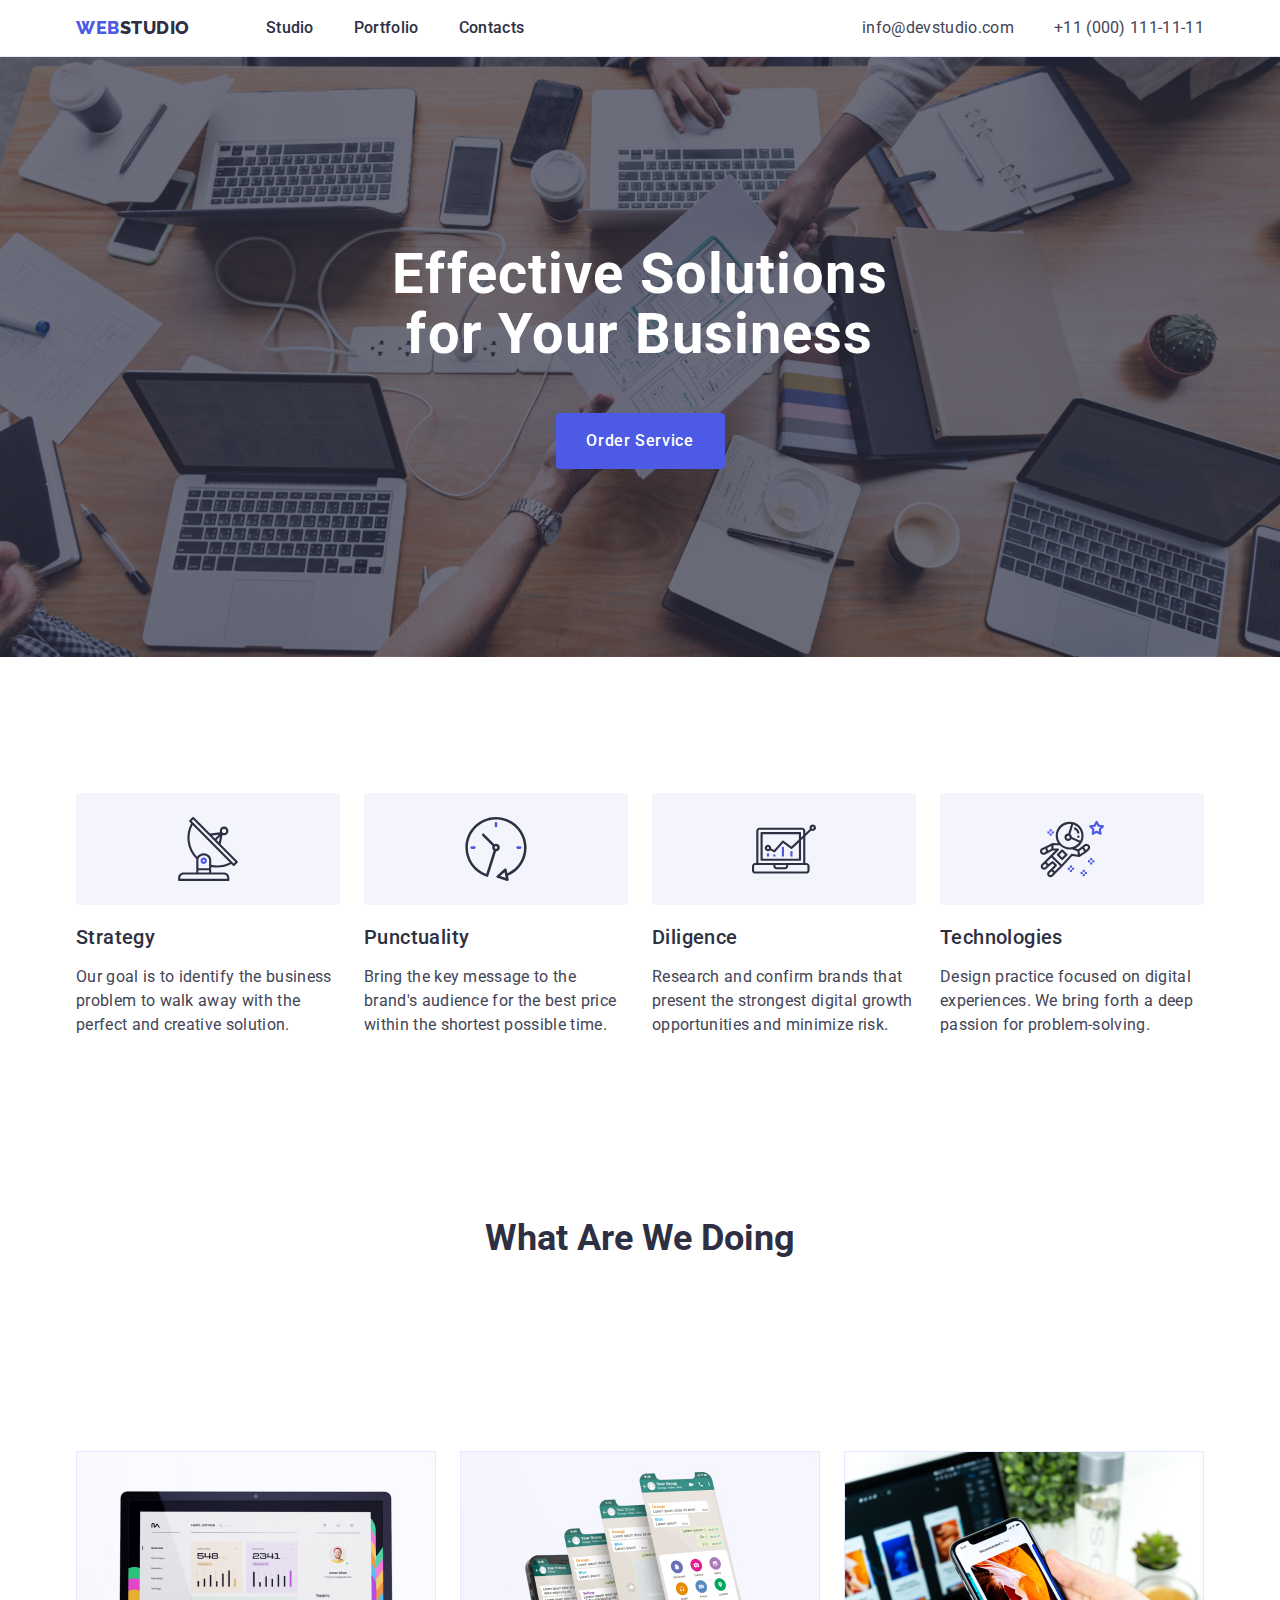
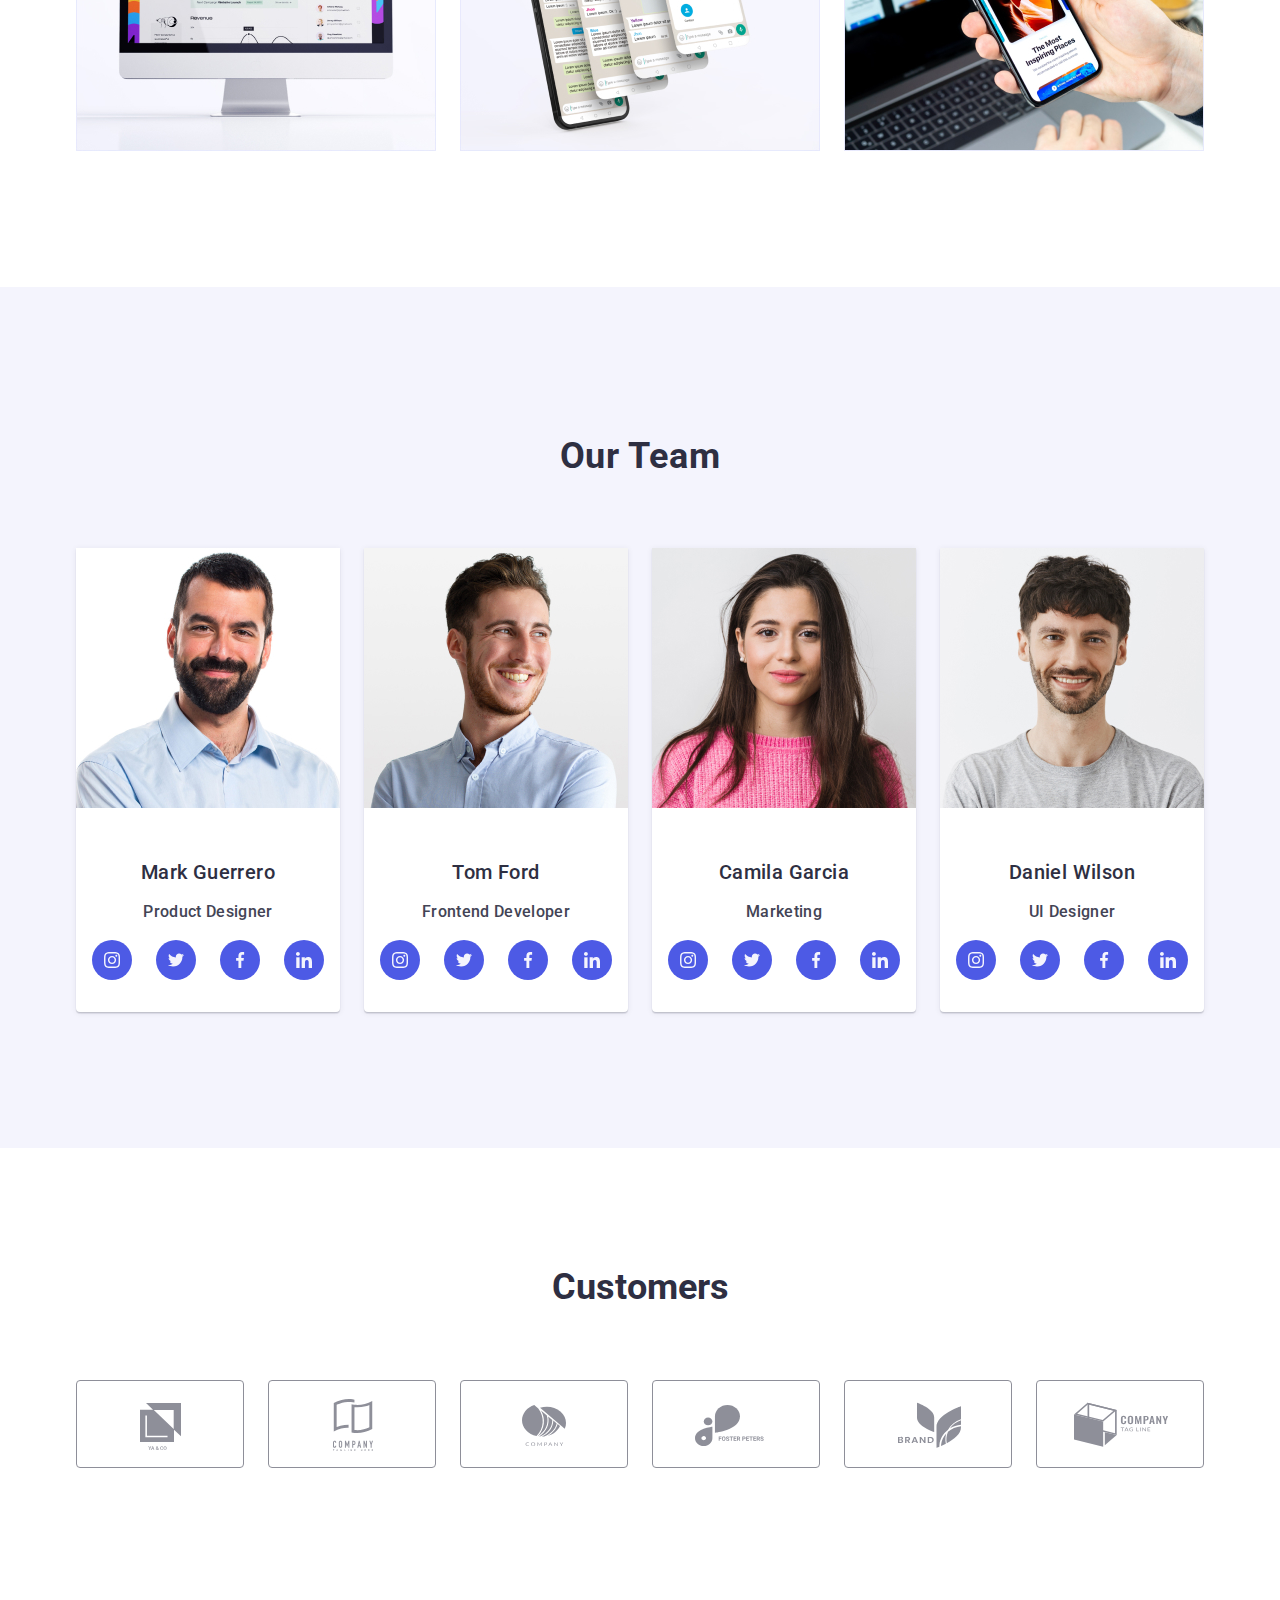
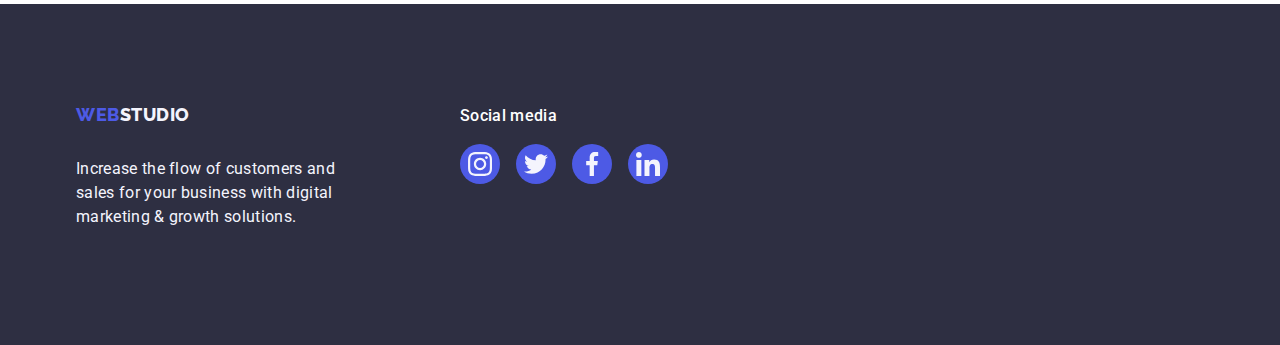
<file: index.html>
<!DOCTYPE html>
<html lang="en">
  <head>
    <meta charset="UTF-8" />
    <meta name="viewport" content="width=device-width, initial-scale=1.0" />
    <title>Homework 4</title>
    <link rel="preconnect" href="https://fonts.googleapis.com" />
    <link rel="preconnect" href="https://fonts.gstatic.com" crossorigin />
    <link
      href="https://fonts.googleapis.com/css2?family=Raleway:wght@800&family=Roboto:wght@400;500;700;900&display=swap"
      rel="stylesheet"
    />
    <link
      rel="stylesheet"
      href="https://cdnjs.cloudflare.com/ajax/libs/modern-normalize/1.0.0/modern-normalize.min.css"
    />
    <link rel="stylesheet" href="./css/styles.css" />
  </head>
  <body>
    <!-- HEADER -->
    <header class="header">
      <div class="header-container container">
        <nav class="nav">
          <a class="logo link" href="./index.html"
            >WEB<span class="header-logo-studio">Studio</span></a
          >
          <ul class="list">
            <li><a class="link" href="./index.html">Studio</a></li>
            <li>
              <a class="link" href="./portfolio.html">Portfolio</a>
            </li>
            <li><a class="link" href="">Contacts</a></li>
          </ul>
        </nav>
        <address class="address">
          <ul class="list">
            <li>
              <a class="link" href="mailto:info@devstudio.com"
                >info@devstudio.com</a
              >
            </li>
            <li>
              <a class="link" href="tel:+110001111111">+11 (000) 111-11-11</a>
            </li>
          </ul>
        </address>
      </div>
    </header>
    <!-- MAIN -->
    <main class="main">
      <!-- Section 1 Hero -->
      <section class="hero">
        <div class="container">
          <h1 class="hero-header">Effective Solutions for Your Business</h1>
          <button class="hero-button" type="button">Order Service</button>
        </div>
      </section>
      <!-- Section 2 Values -->
      <section class="values">
        <div class="container">
          <h2 class="visually-hidden"></h2>
          <ul class="section-items list">
            <li class="values-item">
              <div class="values-icon">
                <svg width="64" height="64">
                  <use href="./images/icons.svg#antenna"></use>
                </svg>
              </div>
              <h3 class="values-header">Strategy</h3>
              <p class="values-content">
                Our goal is to identify the business problem to walk away with
                the perfect and creative solution.
              </p>
            </li>
            <li class="values-item">
              <div class="values-icon">
                <svg width="64" height="64">
                  <use href="./images/icons.svg#clock"></use>
                </svg>
              </div>
              <h3 class="values-header">Punctuality</h3>
              <p class="values-content">
                Bring the key message to the brand's audience for the best price
                within the shortest possible time.
              </p>
            </li>
            <li class="values-item">
              <div class="values-icon">
                <svg width="64" height="64">
                  <use href="./images/icons.svg#diagram"></use>
                </svg>
              </div>
              <h3 class="values-header">Diligence</h3>
              <p class="values-content">
                Research and confirm brands that present the strongest digital
                growth opportunities and minimize risk.
              </p>
            </li>
            <li class="values-item">
              <div class="values-icon">
                <svg width="64" height="64">
                  <use href="./images/icons.svg#astronaut"></use>
                </svg>
              </div>
              <h3 class="values-header">Technologies</h3>
              <p class="values-content">
                Design practice focused on digital experiences. We bring forth a
                deep passion for problem-solving.
              </p>
            </li>
          </ul>
        </div>
      </section>
      <!-- Section 3 Products -->
      <section class="products">
        <div class="container">
          <h2 class="products-header">What are we doing</h2>
          <ul class="section-items list">
            <li class="products-item">
              <img src="./images/desktop.jpg" alt="Desktop" width="360" />
            </li>
            <li class="products-item">
              <img src="./images/messages.jpg" alt="Messages" width="360" />
            </li>
            <li class="products-item">
              <img src="./images/phone.jpg" alt="Phone" width="360" />
            </li>
          </ul>
        </div>
      </section>
      <!-- Section 4 Employees -->
      <section class="employees">
        <div class="social-media-item-container container">
          <h2 class="employees-header">Our Team</h2>
          <ul class="section-items list">
            <li class="team">
              <img
                src="./images/mark-guerrero.jpg"
                alt="Mark Guerrero"
                width="264"
              />
              <div class="employee">
                <h3 class="team-member">Mark Guerrero</h3>
                <p class="designation">Product Designer</p>
                <ul class="social-media-list list">
                  <li class="social-media-item">
                    <a class="social-media-link" href="">
                      <svg class="social-media" width="16" height="16">
                        <use href="./images/icons.svg#instagram"></use>
                      </svg>
                    </a>
                  </li>
                  <li class="social-media-item">
                    <a class="social-media-link" href="">
                      <svg class="social-media" width="16" height="16">
                        <use href="./images/icons.svg#twitter"></use>
                      </svg>
                    </a>
                  </li>
                  <li class="social-media-item">
                    <a class="social-media-link" href="">
                      <svg class="social-media" width="16" height="16">
                        <use href="./images/icons.svg#facebook"></use>
                      </svg>
                    </a>
                  </li>
                  <li class="social-media-item">
                    <a class="social-media-link" href="">
                      <svg class="social-media" width="16" height="16">
                        <use href="./images/icons.svg#linkedin"></use>
                      </svg>
                    </a>
                  </li>
                </ul>
              </div>
            </li>
            <li class="team">
              <img src="./images/tom-ford.jpg" alt="Tom Ford" width="264" />
              <div class="employee">
                <h3 class="team-member">Tom Ford</h3>
                <p class="designation">Frontend Developer</p>

                <ul class="social-media-list list">
                  <li class="social-media-item">
                    <a class="social-media-link" href="">
                      <svg class="social-media" width="16" height="16">
                        <use href="./images/icons.svg#instagram"></use>
                      </svg>
                    </a>
                  </li>
                  <li class="social-media-item">
                    <a class="social-media-link" href="">
                      <svg class="social-media" width="16" height="16">
                        <use href="./images/icons.svg#twitter"></use>
                      </svg>
                    </a>
                  </li>
                  <li class="social-media-item">
                    <a class="social-media-link" href="">
                      <svg class="social-media" width="16" height="16">
                        <use href="./images/icons.svg#facebook"></use>
                      </svg>
                    </a>
                  </li>
                  <li class="social-media-item">
                    <a class="social-media-link" href="">
                      <svg class="social-media" width="16" height="16">
                        <use href="./images/icons.svg#linkedin"></use>
                      </svg>
                    </a>
                  </li>
                </ul>
              </div>
            </li>
            <li class="team">
              <img
                src="./images/camila-garcia.jpg"
                alt="Camila Garcia"
                width="264"
              />
              <div class="employee">
                <h3 class="team-member">Camila Garcia</h3>
                <p class="designation">Marketing</p>

                <ul class="social-media-list list">
                  <li class="social-media-item">
                    <a class="social-media-link" href="">
                      <svg class="social-media" width="16" height="16">
                        <use href="./images/icons.svg#instagram"></use>
                      </svg>
                    </a>
                  </li>
                  <li class="social-media-item">
                    <a class="social-media-link" href="">
                      <svg class="social-media" width="16" height="16">
                        <use href="./images/icons.svg#twitter"></use>
                      </svg>
                    </a>
                  </li>
                  <li class="social-media-item">
                    <a class="social-media-link" href="">
                      <svg class="social-media" width="16" height="16">
                        <use href="./images/icons.svg#facebook"></use>
                      </svg>
                    </a>
                  </li>
                  <li class="social-media-item">
                    <a class="social-media-link" href="">
                      <svg class="social-media" width="16" height="16">
                        <use href="./images/icons.svg#linkedin"></use>
                      </svg>
                    </a>
                  </li>
                </ul>
              </div>
            </li>
            <li class="team">
              <img
                src="./images/daniel-wilson.jpg"
                alt="Daniel Wilson"
                width="264"
              />
              <div class="employee">
                <h3 class="team-member">Daniel Wilson</h3>
                <p class="designation">UI Designer</p>

                <ul class="social-media-list list">
                  <li class="social-media-item">
                    <a class="social-media-link" href="">
                      <svg class="social-media" width="16" height="16">
                        <use href="./images/icons.svg#instagram"></use>
                      </svg>
                    </a>
                  </li>
                  <li class="social-media-item">
                    <a class="social-media-link" href="">
                      <svg class="social-media" width="16" height="16">
                        <use href="./images/icons.svg#twitter"></use>
                      </svg>
                    </a>
                  </li>
                  <li class="social-media-item">
                    <a class="social-media-link" href="">
                      <svg class="social-media" width="16" height="16">
                        <use href="./images/icons.svg#facebook"></use>
                      </svg>
                    </a>
                  </li>
                  <li class="social-media-item">
                    <a class="social-media-link" href="">
                      <svg class="social-media" width="16" height="16">
                        <use href="./images/icons.svg#linkedin"></use>
                      </svg>
                    </a>
                  </li>
                </ul>
              </div>
            </li>
          </ul>
        </div>
      </section>
      <!-- Section 5 -->
      <section class="section-five">
        <div class="container">
          <h2 class="customers">Customers</h2>
          <ul class="customer-list list">
            <li class="customer-item">
              <a class="customer-link" href="">
                <svg class="customer-brand" width="104" height="56">
                  <use href="./images/icons.svg#logo1"></use>
                </svg>
              </a>
            </li>
            <li class="customer-item">
              <a class="customer-link" href="">
                <svg class="customer-brand" width="104" height="56">
                  <use href="./images/icons.svg#logo2"></use>
                </svg>
              </a>
            </li>
            <li class="customer-item">
              <a class="customer-link" href="">
                <svg class="customer-brand" width="104" height="56">
                  <use href="./images/icons.svg#logo3"></use>
                </svg>
              </a>
            </li>
            <li class="customer-item">
              <a class="customer-link" href="">
                <svg class="customer-brand" width="104" height="56">
                  <use href="./images/icons.svg#logo4"></use>
                </svg>
              </a>
            </li>
            <li class="customer-item">
              <a class="customer-link" href="">
                <svg class="customer-brand" width="104" height="56">
                  <use href="./images/icons.svg#logo5"></use>
                </svg>
              </a>
            </li>
            <li class="customer-item">
              <a class="customer-link" href="">
                <svg class="customer-brand" width="104" height="56">
                  <use href="./images/icons.svg#logo6"></use>
                </svg>
              </a>
            </li>
          </ul>
        </div>
      </section>
    </main>
    <!-- FOOTER -->
    <footer class="footer">
      <div class="container">
        <div class="footer-logo-container">
          <a class="logo footer-logo link" href="./index.html"
            >WEB<span class="footer-logo-studio">Studio</span></a
          >
          <p class="footer-content">
            Increase the flow of customers and sales for your business with
            digital marketing & growth solutions.
          </p>
        </div>
        <div class="footer-social-media">
          <p class="footer-social-media-content">Social media</p>
          <ul class="footer-social-media-list list">
            <li class="footer-social-media-item">
              <a class="footer-social-media-link" href="">
                <svg class="footer-social-media-account" width="24" height="24">
                  <use href="./images/icons.svg#instagram-footer"></use>
                </svg>
              </a>
            </li>
            <li class="footer-social-media-item">
              <a class="footer-social-media-link" href="">
                <svg class="footer-social-media-account" width="24" height="24">
                  <use href="./images/icons.svg#twitter-footer"></use>
                </svg>
              </a>
            </li>
            <li class="footer-social-media-item">
              <a class="footer-social-media-link" href="">
                <svg class="footer-social-media-account" width="24" height="24">
                  <use href="./images/icons.svg#facebook-footer"></use>
                </svg>
              </a>
            </li>
            <li class="footer-social-media-item">
              <a class="footer-social-media-link" href="">
                <svg class="footer-social-media-account" width="24" height="24">
                  <use href="./images/icons.svg#linkedin-footer"></use>
                </svg>
              </a>
            </li>
          </ul>
        </div>
      </div>
    </footer>
  </body>
</html>
</file>
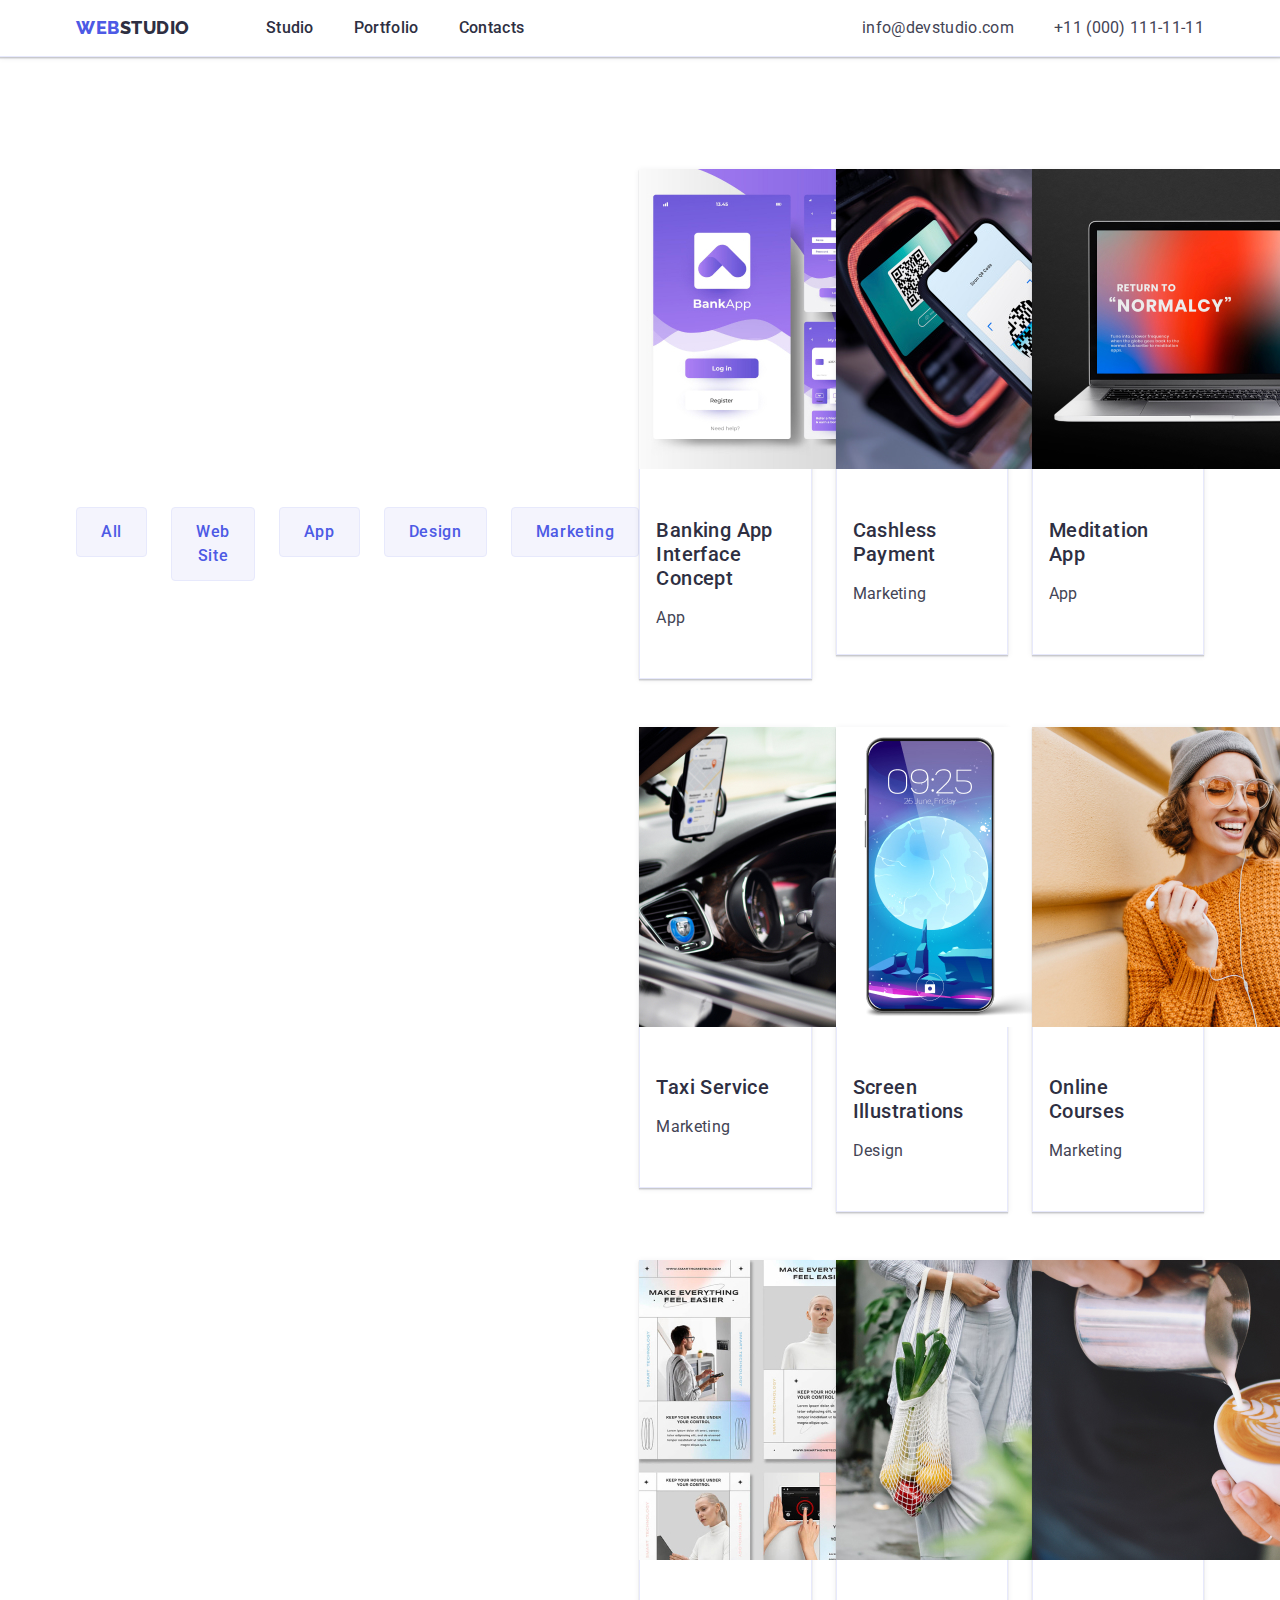
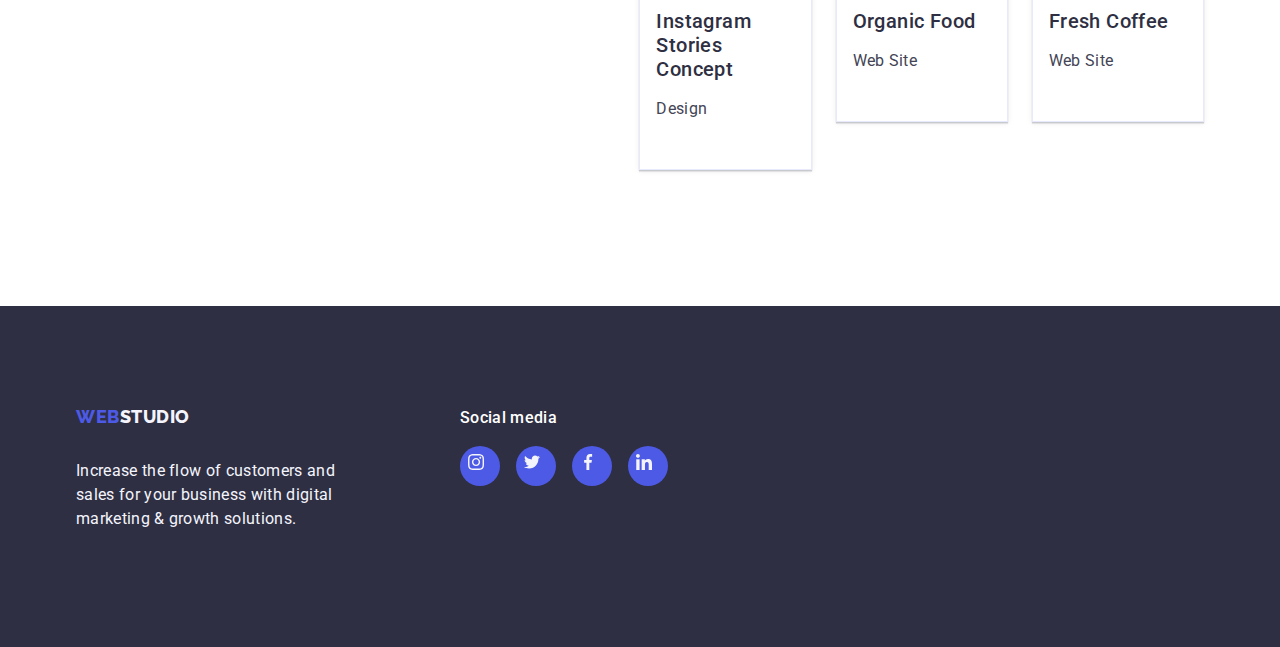
<file: portfolio.html>
<!DOCTYPE html>
<html lang="en">
  <head>
    <meta charset="UTF-8" />
    <meta name="viewport" content="width=device-width, initial-scale=1.0" />
    <title>Portfolio</title>
    <link rel="preconnect" href="https://fonts.googleapis.com" />
    <link rel="preconnect" href="https://fonts.gstatic.com" crossorigin />
    <link
      href="https://fonts.googleapis.com/css2?family=Raleway:wght@800&family=Roboto:wght@400;500;700;900&display=swap"
      rel="stylesheet"
    />
    <link
      rel="stylesheet"
      href="https://cdnjs.cloudflare.com/ajax/libs/modern-normalize/1.0.0/modern-normalize.min.css"
    />
    <link rel="stylesheet" href="./css/styles.css" />
  </head>
  <body>
    <!-- HEADER -->
    <header class="header">
      <div class="header-container container">
        <nav class="nav">
          <a class="logo link" href="./index.html"
            >WEB<span class="header-logo-studio">Studio</span></a
          >
          <ul class="list">
            <li><a class="link" href="./index.html">Studio</a></li>
            <li>
              <a class="link" href="./portfolio.html">Portfolio</a>
            </li>
            <li><a class="link" href="">Contacts</a></li>
          </ul>
        </nav>
        <address class="address">
          <ul class="list">
            <li>
              <a class="link" href="mailto:info@devstudio.com"
                >info@devstudio.com</a
              >
            </li>
            <li>
              <a class="link" href="tel:+110001111111">+11 (000) 111-11-11</a>
            </li>
          </ul>
        </address>
      </div>
    </header>
    <!-- MAIN -->
    <main class="main">
      <!-- Section 1 -->
      <section class="section-portfolio">
        <div class="container">
          <h1 class="visually-hidden"></h1>
          <!-- Button List -->
          <ul class="list portfolio-buttons">
            <li>
              <button class="profile-button" type="button">All</button>
            </li>
            <li>
              <button class="profile-button" type="button">Web Site</button>
            </li>
            <li>
              <button class="profile-button" type="button">App</button>
            </li>
            <li>
              <button class="profile-button" type="button">Design</button>
            </li>
            <li>
              <button class="profile-button" type="button">Marketing</button>
            </li>
          </ul>
          <!-- Service List -->
          <ul class="list services-list">
            <li class="service">
              <a class="link service-link" href="">
                <img
                  src="./images/banking-app.jpg"
                  alt="banking-app"
                  width="360"
                />
                <div>
                  <h2 class="service-name">Banking App Interface Concept</h2>
                  <p class="service-category">App</p>
                </div>
              </a>
            </li>
            <li class="service">
              <a class="link service-link" href="">
                <img
                  src="./images/cashless-payment.jpg"
                  alt="cashless-payment"
                  width="360"
                />
                <div>
                  <h2 class="service-name">Cashless Payment</h2>
                  <p class="service-category">Marketing</p>
                </div>
              </a>
            </li>
            <li class="service">
              <a class="link service-link" href="">
                <img
                  src="./images/mediation-app.jpg"
                  alt="mediation-app"
                  width="360"
                />
                <div>
                  <h2 class="service-name">Meditation App</h2>
                  <p class="service-category">App</p>
                </div></a
              >
            </li>
            <li class="service">
              <a class="link service-link" href="">
                <img
                  src="./images/taxi-service.jpg"
                  alt="taxi-service-link"
                  width="360"
                />
                <div>
                  <h2 class="service-name">Taxi Service</h2>
                  <p class="service-category">Marketing</p>
                </div></a
              >
            </li>
            <li class="service">
              <a class="link service-link" href="">
                <img
                  src="./images/screen-illustrations.jpg"
                  alt="screen-illustrations"
                  width="360"
                />
                <div>
                  <h2 class="service-name">Screen Illustrations</h2>
                  <p class="service-category">Design</p>
                </div></a
              >
            </li>
            <li class="service">
              <a class="link service-link" href="">
                <img
                  src="./images/online-courses.jpg"
                  alt="online-courses"
                  width="360"
                />
                <div>
                  <h2 class="service-name">Online Courses</h2>
                  <p class="service-category">Marketing</p>
                </div></a
              >
            </li>
            <li class="service">
              <a class="link service-link" href="">
                <img
                  src="./images/instagram-stories.jpg"
                  alt="instagram-stories"
                  width="360"
                />
                <div>
                  <h2 class="service-name">Instagram Stories Concept</h2>
                  <p class="service-category">Design</p>
                </div></a
              >
            </li>
            <li class="service">
              <a class="link service-link" href="">
                <img
                  src="./images/organic-food.jpg"
                  alt="organic-food"
                  width="360"
                />
                <div>
                  <h2 class="service-name">Organic Food</h2>
                  <p class="service-category">Web Site</p>
                </div></a
              >
            </li>
            <li class="service">
              <a class="link service-link" href="">
                <img
                  src="./images/fresh-coffee.jpg"
                  alt="fresh-coffee"
                  width="360"
                />
                <div>
                  <h2 class="service-name">Fresh Coffee</h2>
                  <p class="service-category">Web Site</p>
                </div></a
              >
            </li>
          </ul>
        </div>
      </section>
    </main>
    <!-- FOOTER -->
    <footer class="footer">
      <div class="container">
        <div class="footer-logo-container">
          <a class="logo footer-logo link" href="./index.html"
            >WEB<span class="footer-logo-studio">Studio</span></a
          >
          <p class="footer-content">
            Increase the flow of customers and sales for your business with
            digital marketing & growth solutions.
          </p>
        </div>
        <div class="footer-social-media">
          <p class="footer-social-media-content">Social media</p>
          <ul class="footer-social-media-list list">
            <li class="footer-social-media-item">
              <a class="footer-social-media-link" href="">
                <svg class="footer-social-media-account" width="24" height="24">
                  <use href="./images/icons.svg#instagram"></use>
                </svg>
              </a>
            </li>
            <li class="footer-social-media-item">
              <a class="footer-social-media-link" href="">
                <svg class="footer-social-media-account" width="24" height="24">
                  <use href="./images/icons.svg#twitter"></use>
                </svg>
              </a>
            </li>
            <li class="footer-social-media-item">
              <a class="footer-social-media-link" href="">
                <svg class="footer-social-media-account" width="24" height="24">
                  <use href="./images/icons.svg#facebook"></use>
                </svg>
              </a>
            </li>
            <li class="footer-social-media-item">
              <a class="footer-social-media-link" href="">
                <svg class="footer-social-media-account" width="24" height="24">
                  <use href="./images/icons.svg#linkedin"></use>
                </svg>
              </a>
            </li>
          </ul>
        </div>
      </div>
    </footer>
  </body>
</html>
</file>
<file: css/styles.css>
:root {
  --white: #ffffff;
  --grey: #2e2f42;
  --light-grey: #434455;
  --light-blue: #4d5ae5;
  --light-blue-focus: #404bbf;
  --dirty-white: #f4f4fd;
  --white-a: #e7e9fc;
  --lighter-grey: #8e8f99;
  --mint: #31d0aa;
}

body {
  color: var(--light-grey);
  font-family: "Roboto", sans-serif;
  background-color: var(--white);
}

.logo {
  font-family: "Raleway", sans-serif;
  font-weight: 800;
  font-size: 18px;
  line-height: 1.17;
  letter-spacing: 0.03em;
  text-transform: uppercase;
  color: var(--light-blue);
  margin-right: 76px;
}

.header-logo-studio {
  color: var(--grey);
}

.list {
  list-style: none;
  display: flex;
  gap: 40px;
  padding: 0;
}

nav li a:first-child {
  font-weight: 500;
  font-size: 16px;
  line-height: 1.5;
  letter-spacing: 0.02em;
  color: var(--grey);
  padding: 24px 0;
}

nav li a:first-child:hover,
nav li a:first-child:focus {
  color: var(--light-blue-focus);
}

.link {
  text-decoration: none;
}

.address {
  font-style: normal;
  margin-left: auto;
}

.address a {
  font-size: 16px;
  line-height: 1.5;
  letter-spacing: 0.02em;
  color: var(--light-grey);
}

.address a:hover,
.address a:focus {
  color: var(--light-blue-focus);
}

.hero {
  background-color: var(--grey);
  padding: 188px 0;
  max-width: 1440px;
  background-image: linear-gradient(
      rgba(46, 47, 66, 0.7),
      rgba(46, 47, 66, 0.7)
    ),
    url(../images/people-office.jpg);
  background-repeat: no-repeat;
  background-position: center;
  background-size: cover;
}

.hero-header {
  font-size: 56px;
  line-height: 1.07;
  text-align: center;
  letter-spacing: 0.02em;
  color: var(--white);
  max-width: 496px;
  margin: 0 auto;
}

.hero-button {
  background-color: var(--light-blue);
  font-family: "Roboto", sans-serif;
  font-weight: 500;
  font-size: 16px;
  line-height: 1.5;
  letter-spacing: 0.04em;
  color: var(--white);
  display: block;
  min-width: 169px;
  height: 56px;
  border: none;
  background-color: var(--light-blue);
  border-radius: 4px;
  cursor: pointer;
  margin: 48px auto 0;
}

.hero-button:focus,
.hero-button:hover {
  background-color: var(--light-blue-focus);
  cursor: pointer;
}

.values {
  padding: 120px 0;
}

.visually-hidden {
  position: absolute;
  width: 1px;
  height: 1px;
  margin: -1px;
  border: 0;
  padding: 0;
  white-space: nowrap;
  clip-path: inset(100%);
  clip: rect(0 0 0 0);
  overflow: hidden;
  display: none;
}

.section-items {
  gap: 24px;
}

.values-item {
  width: calc((100% - 72px) / 4);
}

.values-header {
  font-weight: 500;
  font-size: 20px;
  line-height: 1.2;
  letter-spacing: 0.02em;
  color: var(--grey);
  margin-bottom: 8px;
}

.values-content {
  line-height: 1.5;
  letter-spacing: 0.02em;
  color: var(--light-grey);
}

.products {
  padding-bottom: 120px;
}

.products-header {
  font-size: 36px;
  line-height: 1.11;
  text-align: center;
  text-transform: capitalize;
  color: var(--grey);
  padding-bottom: 120px;
  margin-bottom: 72px;
}

.products-item {
  width: calc((100% - 48px) / 3);
}

.employees {
  background-color: var(--dirty-white);
  padding: 120px 0;
}

.employees-header {
  font-size: 36px;
  line-height: 1.11;
  text-align: center;
  letter-spacing: 0.02em;
  text-transform: capitalize;
  color: var(--grey);
  margin-bottom: 72px;
}

.team {
  background-color: var(--white);
  font-weight: 500;
  font-size: 20px;
  letter-spacing: 0.02em;
  color: var(--grey);
  width: calc((100% - 72px) / 4);
  border-radius: 0px 0px 4px 4px;
  box-shadow: 0px 1px 6px rgba(46, 47, 66, 0.08),
    0px 1px 1px rgba(46, 47, 66, 0.16), 0px 2px 1px rgba(46, 47, 66, 0.08);
}

.employee {
  padding: 32px 0;
}

.team-member {
  font-weight: 500;
  font-size: 20px;
  line-height: 1.2;
  letter-spacing: 0.02em;
  text-align: center;
  margin-bottom: 8px;
}

.designation {
  font-size: 16px;
  line-height: 1.5;
  letter-spacing: 0.02em;
  color: var(--light-grey);
  text-align: center;
}

.footer {
  background-color: var(--grey);
  padding: 100px 0;
  display: flex;
}

.footer-logo {
  margin-bottom: 16px;
}

.footer-logo {
  display: inline-block;
}

.footer > .container {
  display: flex;
  align-items: baseline;
}

.footer-logo-container {
  /* display: flex; */
  margin-right: 120px;
}

.footer-content {
  line-height: 1.5;
  color: var(--dirty-white);
  letter-spacing: 0.02em;
  max-width: 264px;
}

.footer-logo-studio {
  color: var(--dirty-white);
  display: inline-block;
}

.profile-button {
  font-family: "Roboto", sans-serif;
  font-weight: 500;
  font-size: 16px;
  line-height: 1.5;
  letter-spacing: 0.04em;
  color: var(--light-blue);
  background-color: var(--dirty-white);
  padding: 12px 24px;
  border: 1px solid var(--white-a);
  border-radius: 4px;
}

.profile-button:hover,
.profile-button:focus {
  color: var(--white);
  background-color: var(--light-blue-focus);
  cursor: pointer;
  border: 1px solid transparent;
  box-shadow: 0px 3px 1px rgba(0, 0, 0, 0.1), 0px 2px 1px rgba(0, 0, 0, 0.08),
    0px 2px 2px rgba(0, 0, 0, 0.12);
}

.service-link {
  text-decoration: none;
  display: block;
  box-shadow: 0px 1px 6px rgba(46, 47, 66, 0.08),
    0px 1px 1px rgba(46, 47, 66, 0.16), 0px 2px 1px rgba(46, 47, 66, 0.08);
}

.service-link:hover,
.service-link:focus {
  box-shadow: 0px 1px 6px rgba(46, 47, 66, 0.08),
    0px 1px 1px rgba(46, 47, 66, 0.16), 0px 2px 1px rgba(46, 47, 66, 0.08);
}

.service-name {
  font-weight: 500;
  font-size: 20px;
  line-height: 1.2;
  letter-spacing: 0.02em;
  color: var(--grey);
  margin-bottom: 8px;
}

.service-category {
  font-size: 16px;
  line-height: 1.5;
  letter-spacing: 0.02em;
  color: var(--light-grey);
}

img {
  display: block;
}

.header {
  border-bottom: 1px solid var(--white-a);
  box-shadow: 0px 2px 1px rgba(46, 47, 66, 0.08),
    0px 1px 1px rgba(46, 47, 66, 0.16), 0px 1px 6px rgba(46, 47, 66, 0.08);
}

.container {
  width: 1158px;
  margin: 0 auto;
  padding: 0 15px;
}

.nav {
  display: flex;
  align-items: center;
}

.header-container {
  display: flex;
}

.portfolio-buttons {
  justify-content: center;
  gap: 24px;
  margin-bottom: 72px;
}

.services-list {
  display: flex;
  flex-wrap: wrap;
  column-gap: 24px;
  row-gap: 48px;
}

.service {
  width: calc((100% - 48px) / 3);
}

.service div {
  padding: 32px 16px;
  border: 1px solid var(--white-a);
  border-top: none;
}

.section-portfolio {
  padding-top: 96px;
  padding-bottom: 120px;
}

.section-portfolio > div {
  display: flex;
  align-items: baseline;
}

.values-icon {
  display: flex;
  align-items: center;
  justify-content: center;
  height: 112px;
  background-color: var(--dirty-white);
  border-radius: 4px;
  margin-bottom: 8px;
}

.social-media-item-container {
  /* display: flex; */
  justify-content: center;
}

.section-five {
  padding-top: 120px;
  padding-bottom: 120px;
}

.customers {
  font-size: 36px;
  line-height: 1.11;
  color: var(--grey);
  margin: 0 0 72px 0;
  text-align: center;
}

.customer-list {
  display: flex;
  gap: 24px;
}
.customer-item {
  width: calc((100% - 120px) / 6);
  height: 88px;
}

.customer-link {
  width: 100%;
  height: 100%;
  border: 1px solid var(--lighter-grey);
  border-radius: 4px;
  display: flex;
  align-items: center;
  justify-content: center;
  color: var(--lighter-grey);
}

.customer-link:hover,
.customer-link:focus {
  border-color: var(--light-blue-focus);
  color: var(--light-blue-focus);
}

.social-media-list {
  display: flex;
  justify-content: center;
  gap: 24px;
}

.social-media-item {
  width: 40px;
  height: 40px;
}

.social-media-link {
  width: 100%;
  height: 100%;
  background-color: var(--light-blue);
  border-radius: 50%;
  display: flex;
  align-items: center;
  justify-content: center;
}

.social-media-link:hover,
.social-media-link:focus {
  background-color: var(--light-blue-focus);
}

.social-media {
  fill: var(--dirty-white);
}

.footer-social-media-content {
  font-weight: 500;
  font-size: 16px;
  line-height: 1.5;
  letter-spacing: 0.02em;
  color: var(--white);
  margin: 0 0 16px 0;
}

.footer-social-media-list {
  display: flex;
  gap: 16px;
}

.footer-social-media-item {
  width: 40px;
  height: 40px;
}

.footer-social-media-link {
  width: 100%;
  height: 100%;
  background-color: var(--light-blue);
  border-radius: 50%;
  display: flex;
  align-items: center;
  justify-content: center;
}

.customer-brand {
  fill: currentColor;
}

.footer-social-media-account {
  fill: var(--dirty-white);
}

.footer-social-media-link:hover,
.footer-social-media-link:focus {
  background-color: var(--mint);
}
</file>
